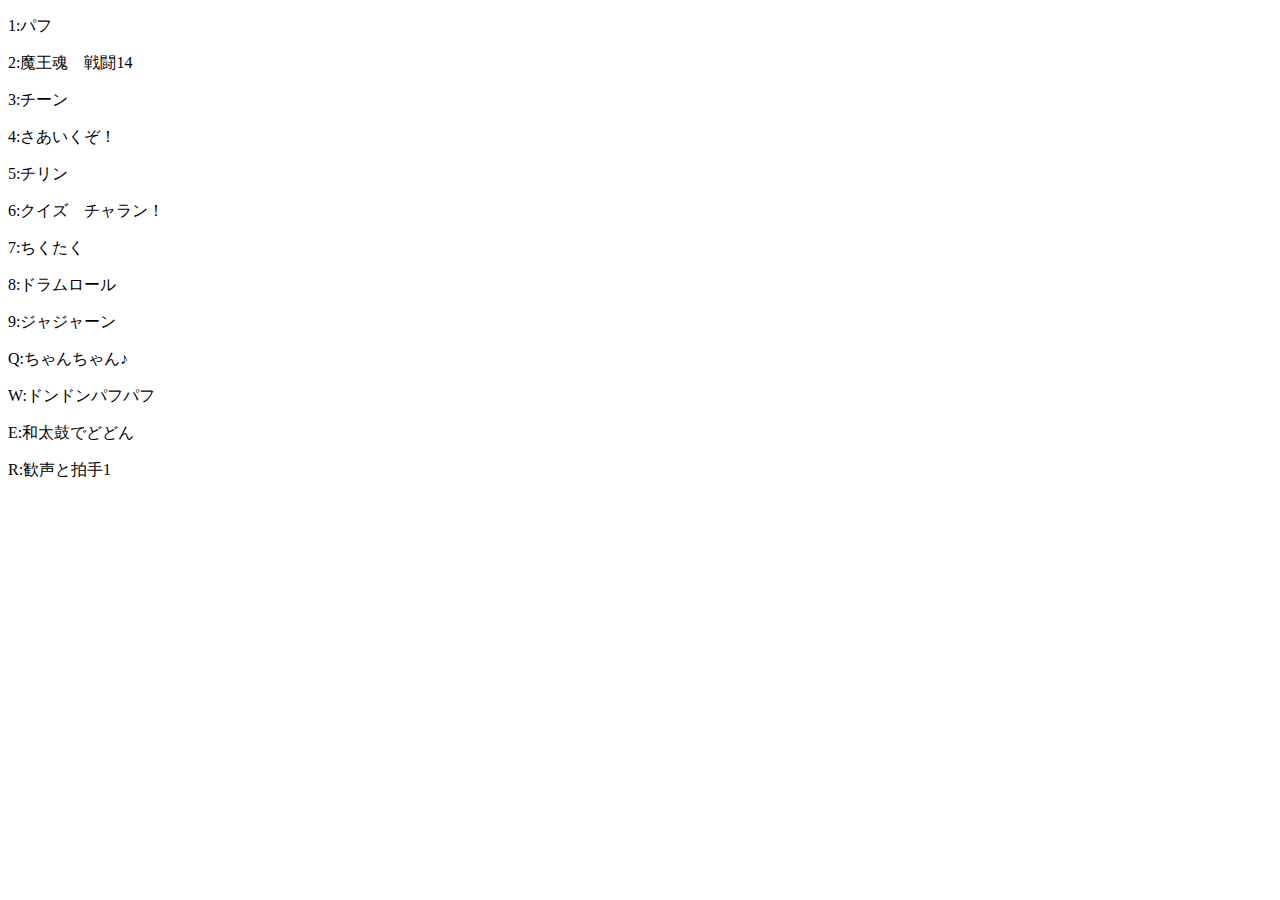
<file: index.html>
<!DOCTYPE html>
<html lang="ja">
<head>
  <meta charset="UTF-8">
  <title>SE!</title>
</head>
<body>
  <p>1:パフ</p>
  <p>2:魔王魂　戦闘14</p>
  <p>3:チーン</p>
  <p>4:さあいくぞ！</p>
  <p>5:チリン</p>
  <p>6:クイズ　チャラン！</p>
  <p>7:ちくたく</p>
  <p>8:ドラムロール</p>
  <p>9:ジャジャーン</p>
  <p>Q:ちゃんちゃん♪</p>
  <p>W:ドンドンパフパフ</p>
  <p>E:和太鼓でどどん</p>
  <p>R:歓声と拍手1</p>
    <script src="index.js"></script>
</body>
</html>
</file>
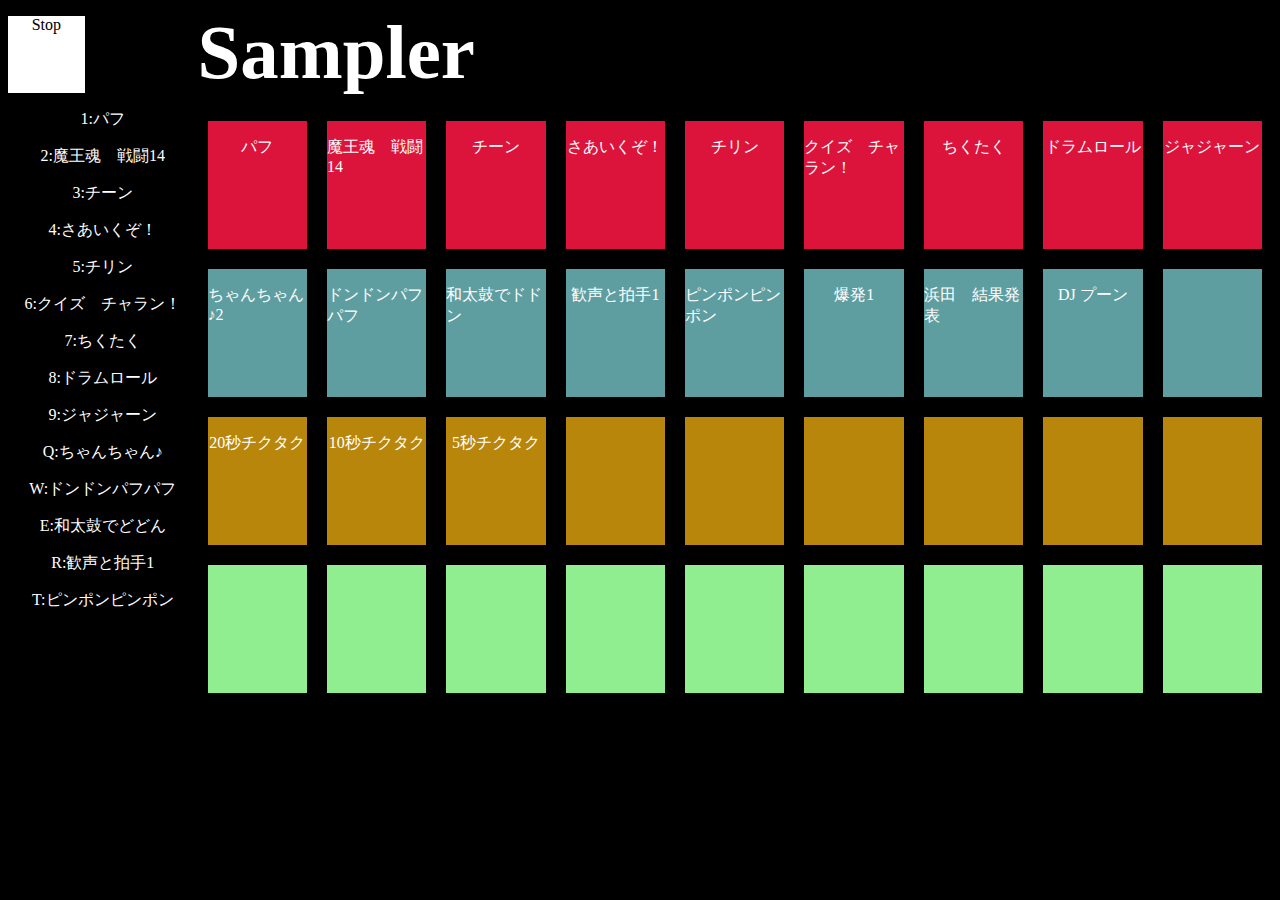
<file: Samplerこれ開いて！.html>
<!DOCTYPE html>
<html lang="ja">
<head>
  <meta charset="UTF-8">
  <title>SE!</title>
  <link rel="stylesheet" href="stylesheet.css">
  <div id="stop_button"><p class="stop_button_letter">Stop</p></div>
</head>
<body>
  <div class="key">
    <p>1:パフ</p>
    <p>2:魔王魂　戦闘14</p>
    <p>3:チーン</p>
    <p>4:さあいくぞ！</p>
    <p>5:チリン</p>
    <p>6:クイズ　チャラン！</p>
    <p>7:ちくたく</p>
    <p>8:ドラムロール</p>
    <p>9:ジャジャーン</p>
    <p>Q:ちゃんちゃん♪</p>
    <p>W:ドンドンパフパフ</p>
    <p>E:和太鼓でどどん</p>
    <p>R:歓声と拍手1</p>
    <p>T:ピンポンピンポン</p>
  </div>
    <script src="index2.js"></script>
    
    //
    
<div class="b">
  <header>
 
    <h1>Sampler</h1>

</header>

<div>

    <div class="aLine panel">

        <div id="a1" class="button aLine_button"><p>パフ</p></div>
        <div id="a2" class="button aLine_button"><p>魔王魂　戦闘14</p></div>
        <div id="a3" class="button aLine_button"><p>チーン</p></div>
        <div id="a4" class="button aLine_button"><p>さあいくぞ！</p></div>
        <div id="a5" class="button aLine_button"><p>チリン</p></div>
        <div id="a6" class="button aLine_button"><p>クイズ　チャラン！</p></div>
        <div id="a7" class="button aLine_button"><p>ちくたく</p></div>
        <div id="a8" class="button aLine_button"><p>ドラムロール</p></div>
        <div id="a9" class="button aLine_button"><p>ジャジャーン</p></div>

    </div>

    <div class="bLine panel">
        
        <div id="b1" class="button bLine_button"><p>ちゃんちゃん♪2</p></div>
        <div id="b2" class="button bLine_button"><p>ドンドンパフパフ</p></div>
        <div id="b3" class="button bLine_button"><p>和太鼓でドドン</p></div>
        <div id="b4" class="button bLine_button"><p>歓声と拍手1</p></div>
        <div id="b5" class="button bLine_button"><p>ピンポンピンポン</p></div>
        <div id="b6" class="button bLine_button"><p>爆発1</p></div>
        <div id="b7" class="button bLine_button"><p>浜田　結果発表</p></div>
        <div id="b8" class="button bLine_button"><p>DJ プーン</p></div>
        <div id="b9" class="button bLine_button"></div>

    </div>

    <div class="cLine panel">

        <div id="c1" class="button cLine_button"><p>20秒チクタク</p></div>
        <div id="c2" class="button cLine_button"><p>10秒チクタク</p></div>
        <div id="c3" class="button cLine_button"><p>5秒チクタク</p></div>
        <div id="c4" class="button cLine_button"></div>
        <div id="c5" class="button cLine_button"></div>
        <div id="c6" class="button cLine_button"></div>
        <div id="c7" class="button cLine_button"></div>
        <div id="c8" class="button cLine_button"></div>
        <div id="c9" class="button cLine_button"></div>

    </div>

    <div class="Dline panel">

        <div id="d1" class="button dLine_button"></div>
        <div id="d2" class="button dLine_button"></div>
        <div id="d3" class="button dLine_button"></div>
        <div id="d4" class="button dLine_button"></div>
        <div id="d5" class="button dLine_button"></div>
        <div id="d6" class="button dLine_button"></div>
        <div id="d7" class="button dLine_button"></div>
        <div id="d8" class="button dLine_button"></div>
        <div id="d9" class="button dLine_button"></div>

    </div>

</div>
</div>
<script src="sound.js"></script>
</body>
</html>
</file>
<file: stylesheet.css>
@charset "UTF-8";
.b{
    margin-top: -12vw;
    width: 85%;
    float:right;
}
.key{
    width: 15%;
    float:left;
}


body {
    background-color: black;
}

header {
    height: 8vw;
}

h1 {
    color: white;
}

.panel {
    display: flex;
    justify-content: space-around;
}

.button {
    width: 10vw;
    height: 10vw;
    margin-top: 10px;
    margin-bottom: 10px;
    margin-left: 10px;
    margin-right: 10px;
}

.aLine_button {
    background-color: crimson;
}

.bLine_button {
    background-color: cadetblue;
}

.cLine_button {
    background-color: darkgoldenrod;
}

.dLine_button {
    background-color: lightgreen;
}

h1 {
    font-size: 6vw;
}

p {
    display: flex;
    justify-content: center;
    align-items: center;
    color: white;
}
#stop_button {
    background-color: white;
    width: 6vw;
    height: 6vw;
}

.stop_button_letter {
    color: black;
}
</file>
